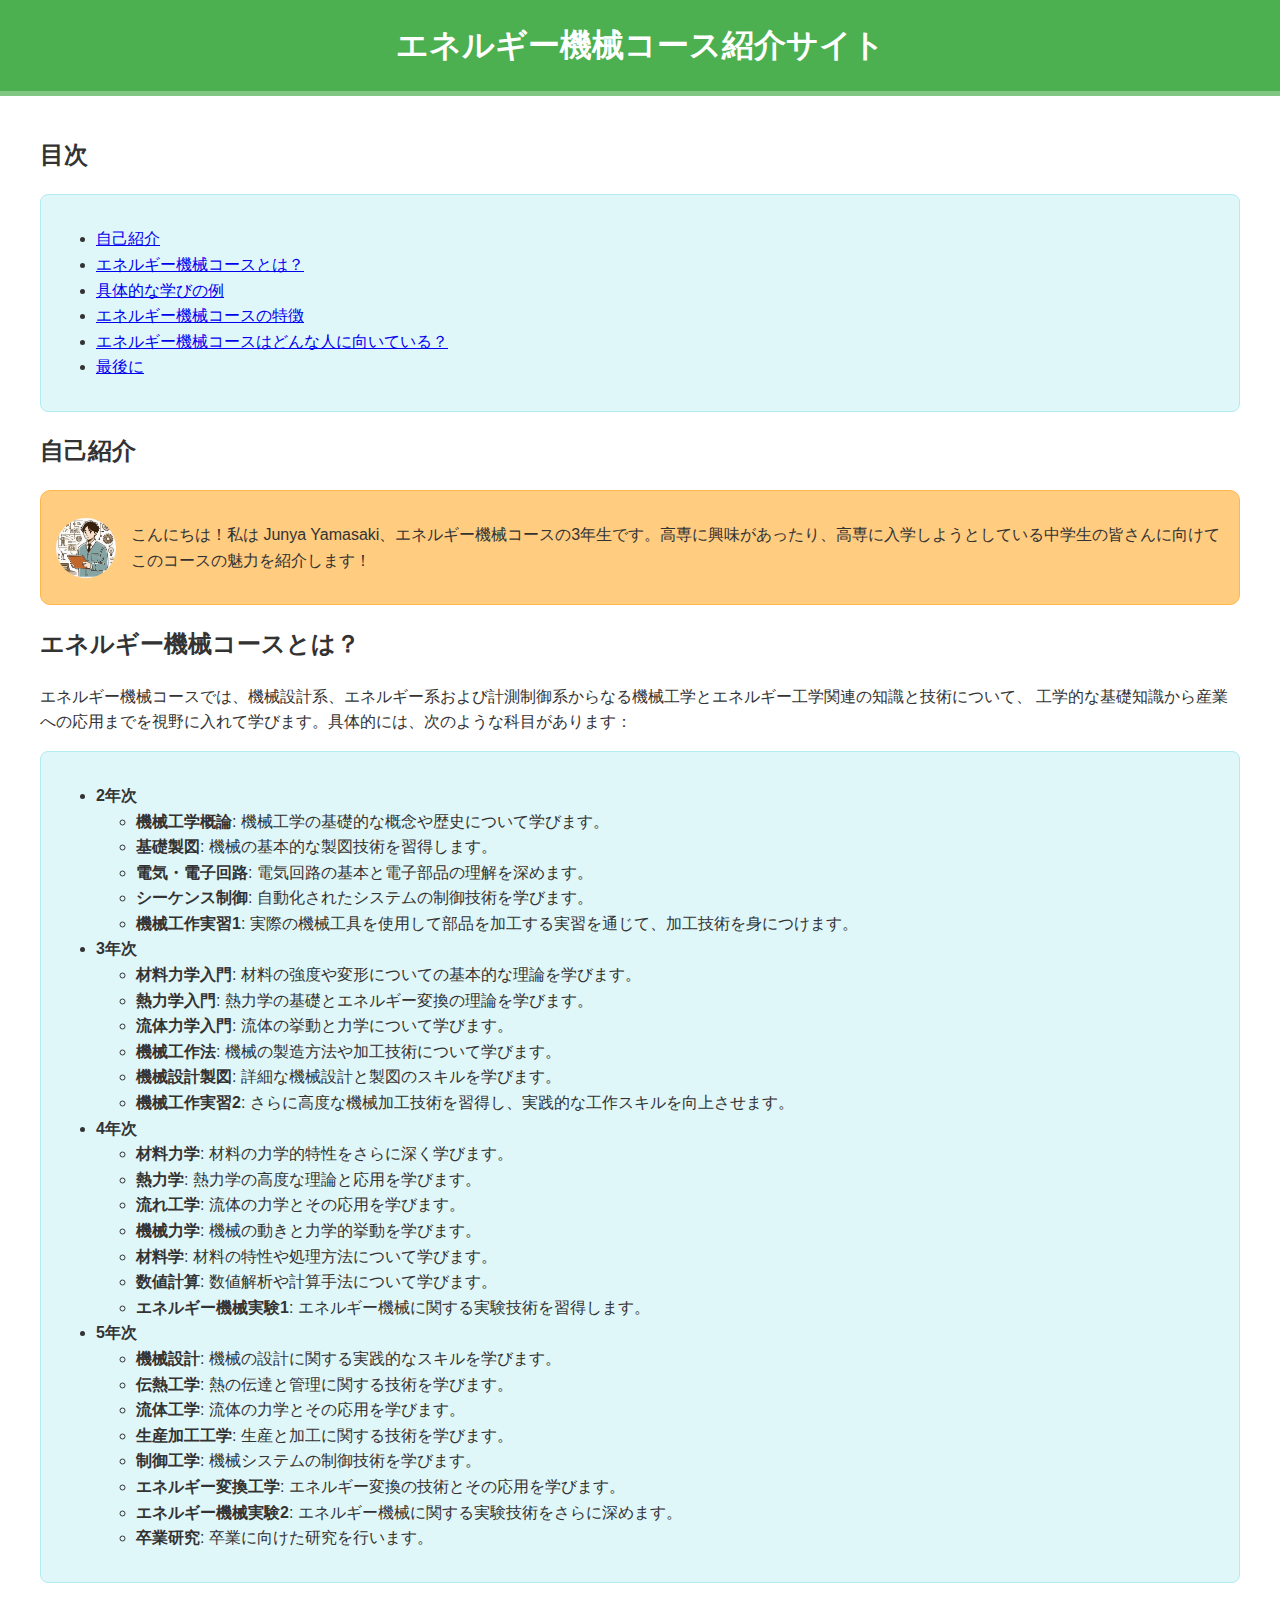
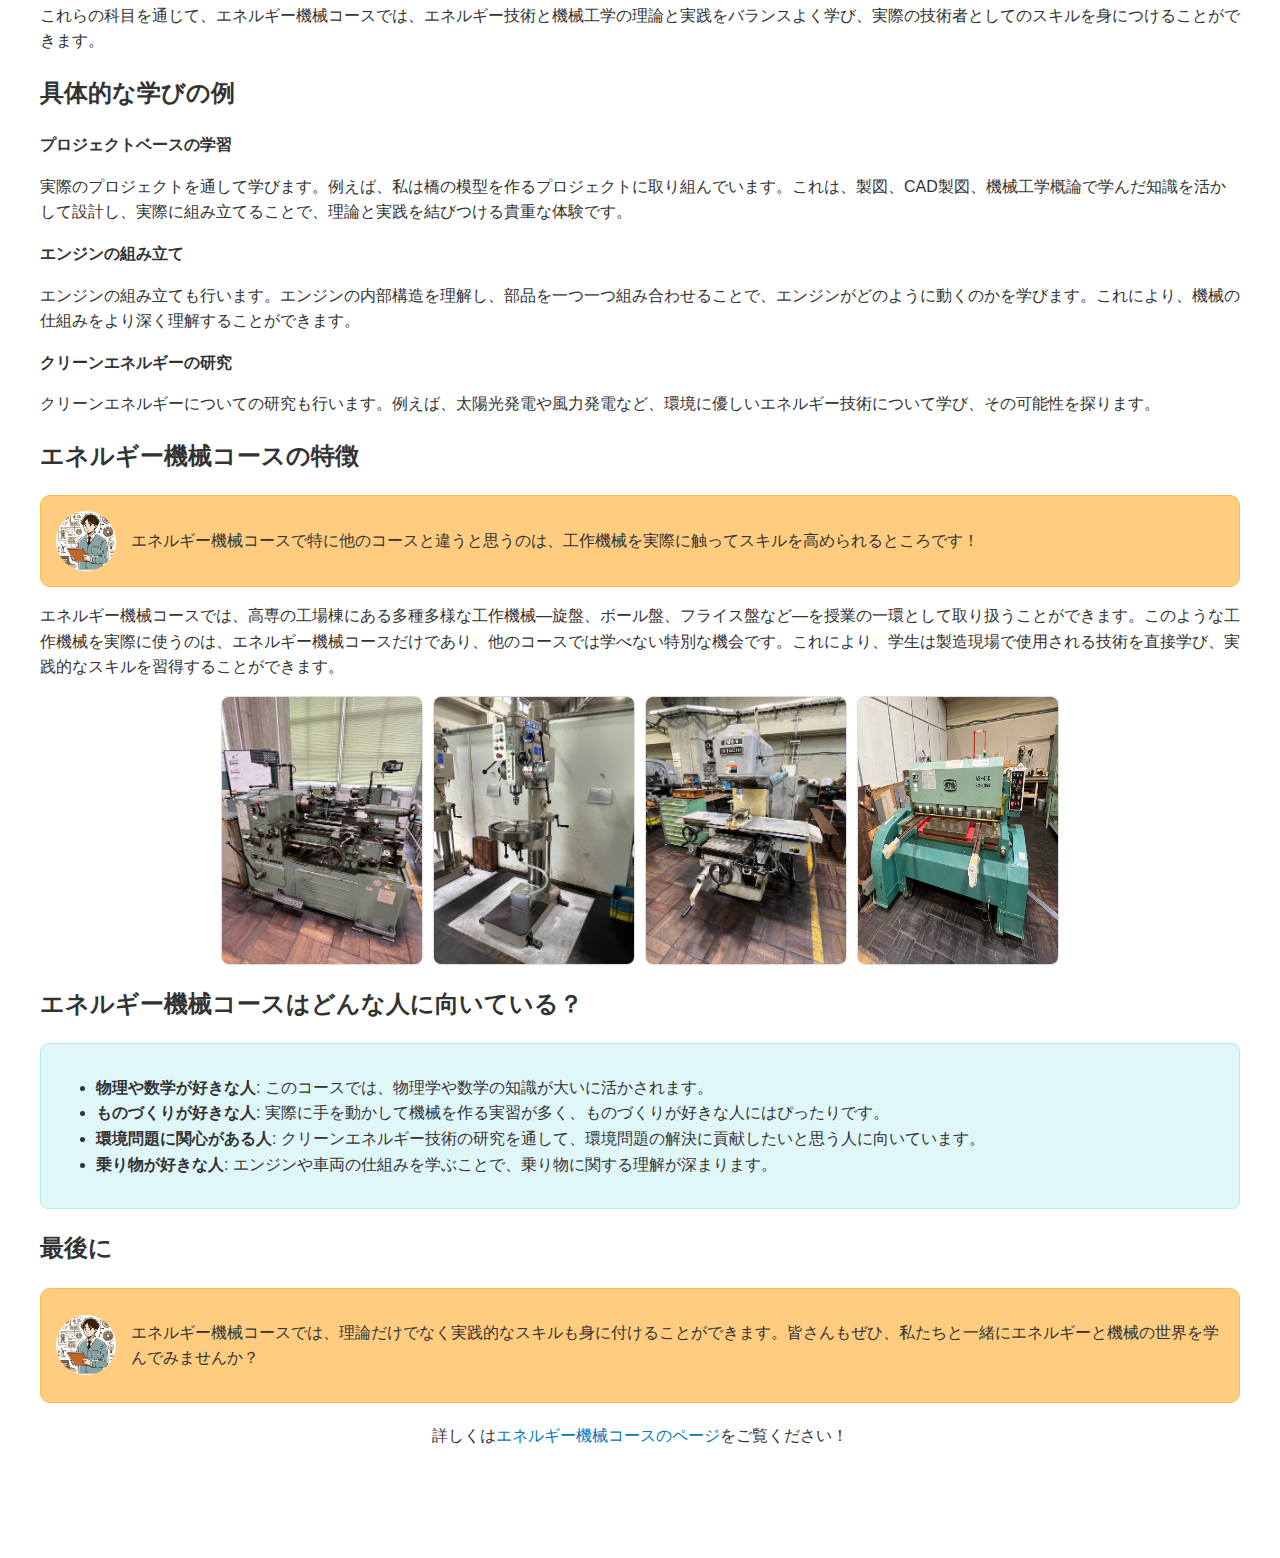
<file: index.html>
<!DOCTYPE html>
<html lang="ja">
<head>
    <meta charset="UTF-8">
    <meta name="viewport" content="width=device-width, initial-scale=1.0">
    <title>エネルギー機械コース紹介</title>
    <link rel="stylesheet" href="main.css">
</head>
<body>
    <header>
        <h1>エネルギー機械コース紹介サイト</h1>
    </header>
    <div class="content">
        <div class="toc">
            <h2>目次</h2>
            <div class="blue-box">
                <ul>
                    <li><a href="#intro">自己紹介</a></li>
                    <li><a href="#course-overview">エネルギー機械コースとは？</a></li>
                    <li><a href="#learning-examples">具体的な学びの例</a></li>
                    <li><a href="#course-features">エネルギー機械コースの特徴</a></li>
                    <li><a href="#suitable-students">エネルギー機械コースはどんな人に向いている？</a></li>
                    <li><a href="#conclusion">最後に</a></li>
                </ul>
            </div>
        </div>
        <div id="intro" class="section">
            <h2>自己紹介</h2>
            <div class="speech-bubble">
                <img src="3M-32_2C.jpg" alt="Junya's icon" class="icon">
                <p>こんにちは！私は Junya Yamasaki、エネルギー機械コースの3年生です。高専に興味があったり、高専に入学しようとしている中学生の皆さんに向けてこのコースの魅力を紹介します！</p>
            </div>
        </div>
        <div id="course-overview" class="section">
            <h2>エネルギー機械コースとは？</h2>
            <p>エネルギー機械コースでは、機械設計系、エネルギー系および計測制御系からなる機械工学とエネルギー工学関連の知識と技術について、
工学的な基礎知識から産業への応用までを視野に入れて学びます。具体的には、次のような科目があります：</p>
            <div class="blue-box">
                <ul>
                    <li><strong>2年次</strong>
                        <ul>
                            <li><strong>機械工学概論</strong>: 機械工学の基礎的な概念や歴史について学びます。</li>
                            <li><strong>基礎製図</strong>: 機械の基本的な製図技術を習得します。</li>
                            <li><strong>電気・電子回路</strong>: 電気回路の基本と電子部品の理解を深めます。</li>
                            <li><strong>シーケンス制御</strong>: 自動化されたシステムの制御技術を学びます。</li>
                            <li><strong>機械工作実習1</strong>: 実際の機械工具を使用して部品を加工する実習を通じて、加工技術を身につけます。</li>
                        </ul>
                    </li>
                    <li><strong>3年次</strong>
                        <ul>
                            <li><strong>材料力学入門</strong>: 材料の強度や変形についての基本的な理論を学びます。</li>
                            <li><strong>熱力学入門</strong>: 熱力学の基礎とエネルギー変換の理論を学びます。</li>
                            <li><strong>流体力学入門</strong>: 流体の挙動と力学について学びます。</li>
                            <li><strong>機械工作法</strong>: 機械の製造方法や加工技術について学びます。</li>
                            <li><strong>機械設計製図</strong>: 詳細な機械設計と製図のスキルを学びます。</li>
                            <li><strong>機械工作実習2</strong>: さらに高度な機械加工技術を習得し、実践的な工作スキルを向上させます。</li>
                        </ul>
                    </li>
                    <li><strong>4年次</strong>
                        <ul>
                            <li><strong>材料力学</strong>: 材料の力学的特性をさらに深く学びます。</li>
                            <li><strong>熱力学</strong>: 熱力学の高度な理論と応用を学びます。</li>
                            <li><strong>流れ工学</strong>: 流体の力学とその応用を学びます。</li>
                            <li><strong>機械力学</strong>: 機械の動きと力学的挙動を学びます。</li>
                            <li><strong>材料学</strong>: 材料の特性や処理方法について学びます。</li>
                            <li><strong>数値計算</strong>: 数値解析や計算手法について学びます。</li>
                            <li><strong>エネルギー機械実験1</strong>: エネルギー機械に関する実験技術を習得します。</li>
                        </ul>
                    </li>
                    <li><strong>5年次</strong>
                        <ul>
                            <li><strong>機械設計</strong>: 機械の設計に関する実践的なスキルを学びます。</li>
                            <li><strong>伝熱工学</strong>: 熱の伝達と管理に関する技術を学びます。</li>
                            <li><strong>流体工学</strong>: 流体の力学とその応用を学びます。</li>
                            <li><strong>生産加工工学</strong>: 生産と加工に関する技術を学びます。</li>
                            <li><strong>制御工学</strong>: 機械システムの制御技術を学びます。</li>
                            <li><strong>エネルギー変換工学</strong>: エネルギー変換の技術とその応用を学びます。</li>
                            <li><strong>エネルギー機械実験2</strong>: エネルギー機械に関する実験技術をさらに深めます。</li>
                            <li><strong>卒業研究</strong>: 卒業に向けた研究を行います。</li>
                        </ul>
                    </li>
                </ul>
            </div>
            <p>これらの科目を通じて、エネルギー機械コースでは、エネルギー技術と機械工学の理論と実践をバランスよく学び、実際の技術者としてのスキルを身につけることができます。</p>
        </div>
        <div id="learning-examples" class="section">
            <h2>具体的な学びの例</h2>
            <p><strong>プロジェクトベースの学習</strong></p>
            <p>実際のプロジェクトを通して学びます。例えば、私は橋の模型を作るプロジェクトに取り組んでいます。これは、製図、CAD製図、機械工学概論で学んだ知識を活かして設計し、実際に組み立てることで、理論と実践を結びつける貴重な体験です。</p>
            <p><strong>エンジンの組み立て</strong></p>
            <p>エンジンの組み立ても行います。エンジンの内部構造を理解し、部品を一つ一つ組み合わせることで、エンジンがどのように動くのかを学びます。これにより、機械の仕組みをより深く理解することができます。</p>
            <p><strong>クリーンエネルギーの研究</strong></p>
            <p>クリーンエネルギーについての研究も行います。例えば、太陽光発電や風力発電など、環境に優しいエネルギー技術について学び、その可能性を探ります。</p>
        </div>
        <div id="course-features" class="section">
            <h2>エネルギー機械コースの特徴</h2>
            <div class="speech-bubble">
                <img src="3M-32_2C.jpg" alt="Junya's icon" class="icon">
                <p>エネルギー機械コースで特に他のコースと違うと思うのは、工作機械を実際に触ってスキルを高められるところです！</p>
            </div>
            <p>エネルギー機械コースでは、高専の工場棟にある多種多様な工作機械—旋盤、ボール盤、フライス盤など—を授業の一環として取り扱うことができます。このような工作機械を実際に使うのは、エネルギー機械コースだけであり、他のコースでは学べない特別な機会です。これにより、学生は製造現場で使用される技術を直接学び、実践的なスキルを習得することができます。</p>
            <div class="photo-gallery">
                <img src="S__21389329_0.jpg" alt="工作機械1" class="machine-photo">
                <img src="S__21389333_0.jpg" alt="工作機械2" class="machine-photo">
                <img src="S__21389336_0.jpg" alt="工作機械3" class="machine-photo">
                <img src="S__21389335_0.jpg" alt="工作機械1" class="machine-photo">
            </div>
        </div>
        <div id="suitable-students" class="section">
            <h2>エネルギー機械コースはどんな人に向いている？</h2>
            <div class="blue-box">
                <ul>
                    <li><strong>物理や数学が好きな人</strong>: このコースでは、物理学や数学の知識が大いに活かされます。</li>
                    <li><strong>ものづくりが好きな人</strong>: 実際に手を動かして機械を作る実習が多く、ものづくりが好きな人にはぴったりです。</li>
                    <li><strong>環境問題に関心がある人</strong>: クリーンエネルギー技術の研究を通して、環境問題の解決に貢献したいと思う人に向いています。</li>
                    <li><strong>乗り物が好きな人</strong>: エンジンや車両の仕組みを学ぶことで、乗り物に関する理解が深まります。</li>
                </ul>
            </div>
        </div>
        <div id="conclusion" class="section">
            <h2>最後に</h2>
            <div class="speech-bubble">
                <img src="3M-32_2C.jpg" alt="Junya's icon" class="icon">
            <p>エネルギー機械コースでは、理論だけでなく実践的なスキルも身に付けることができます。皆さんもぜひ、私たちと一緒にエネルギーと機械の世界を学んでみませんか？</p>
        </div>
        <div class="centered-note">
            <p>詳しくは<a href="https://www.ct.omu.ac.jp/ene-mecha/lecture/index.html" class="link">エネルギー機械コースのページ</a>をご覧ください！</p>
        </div>
    </div>
</body>
</html>
</file>
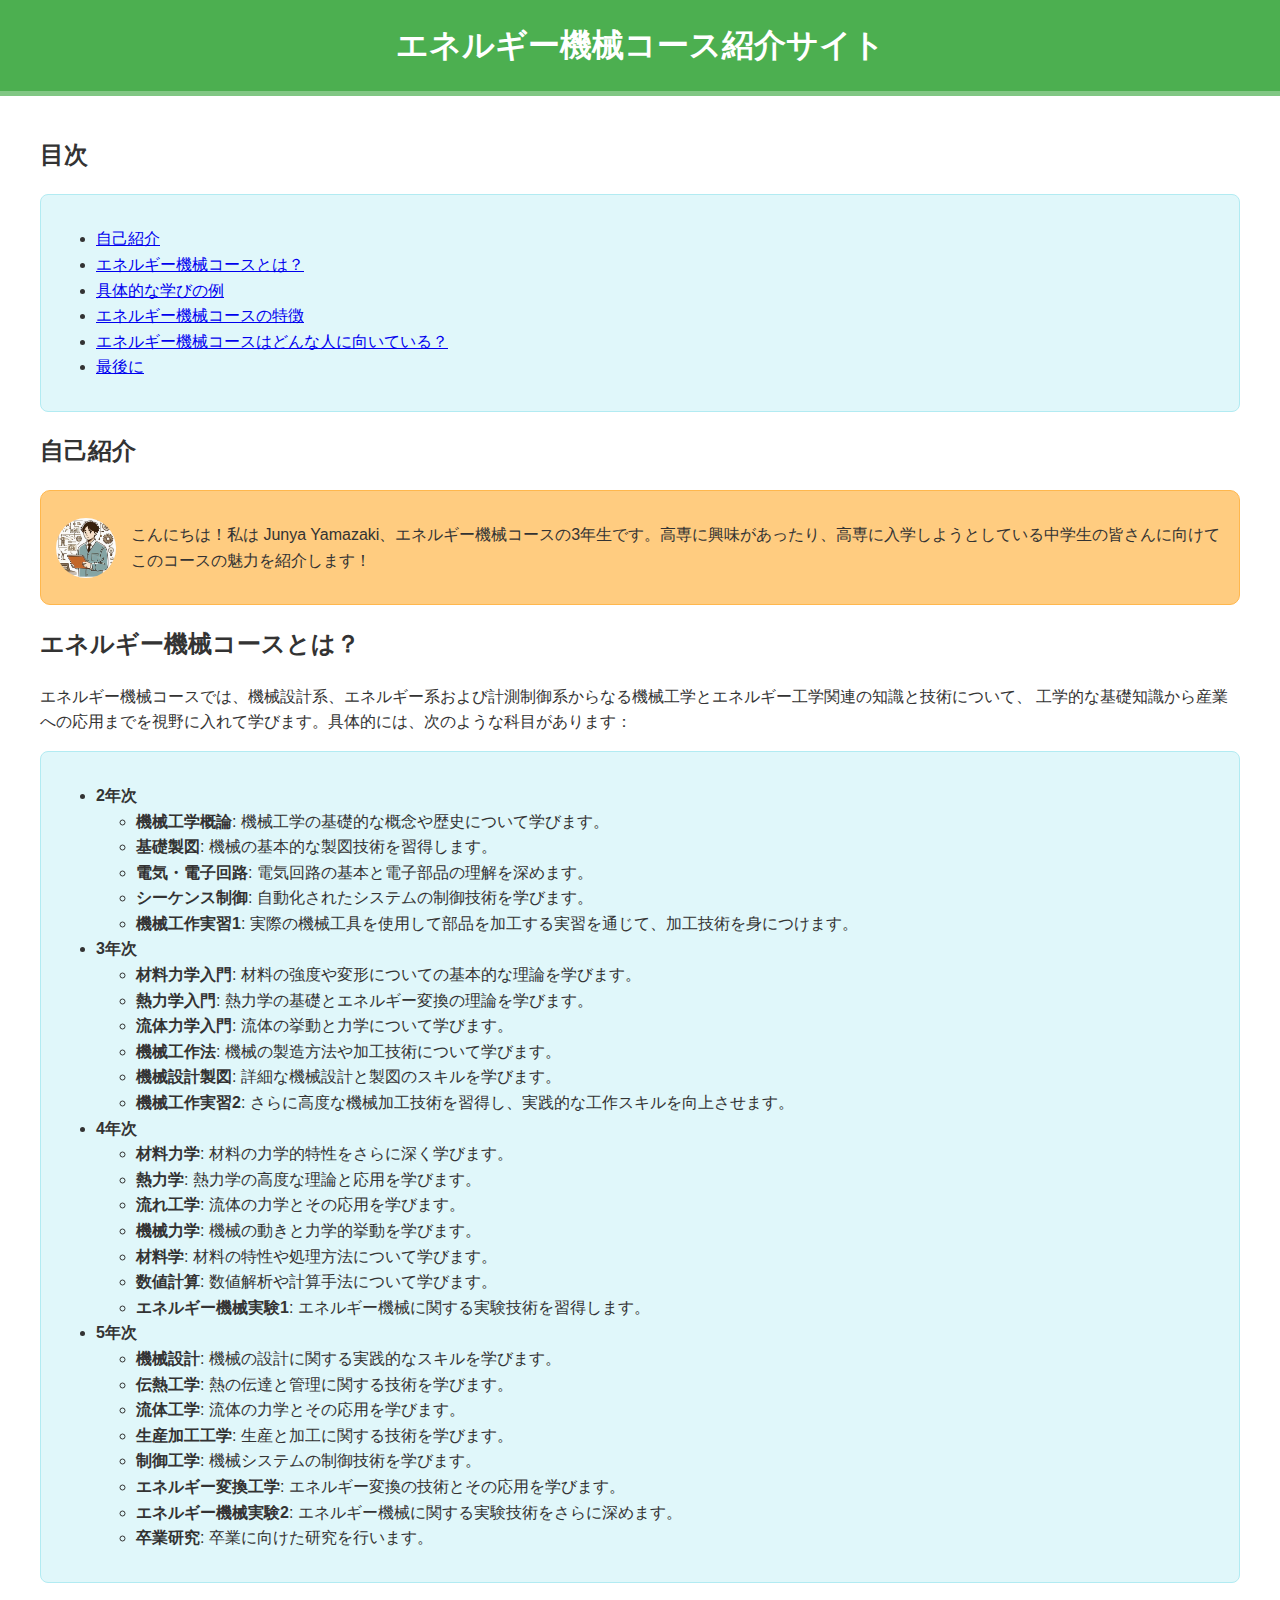
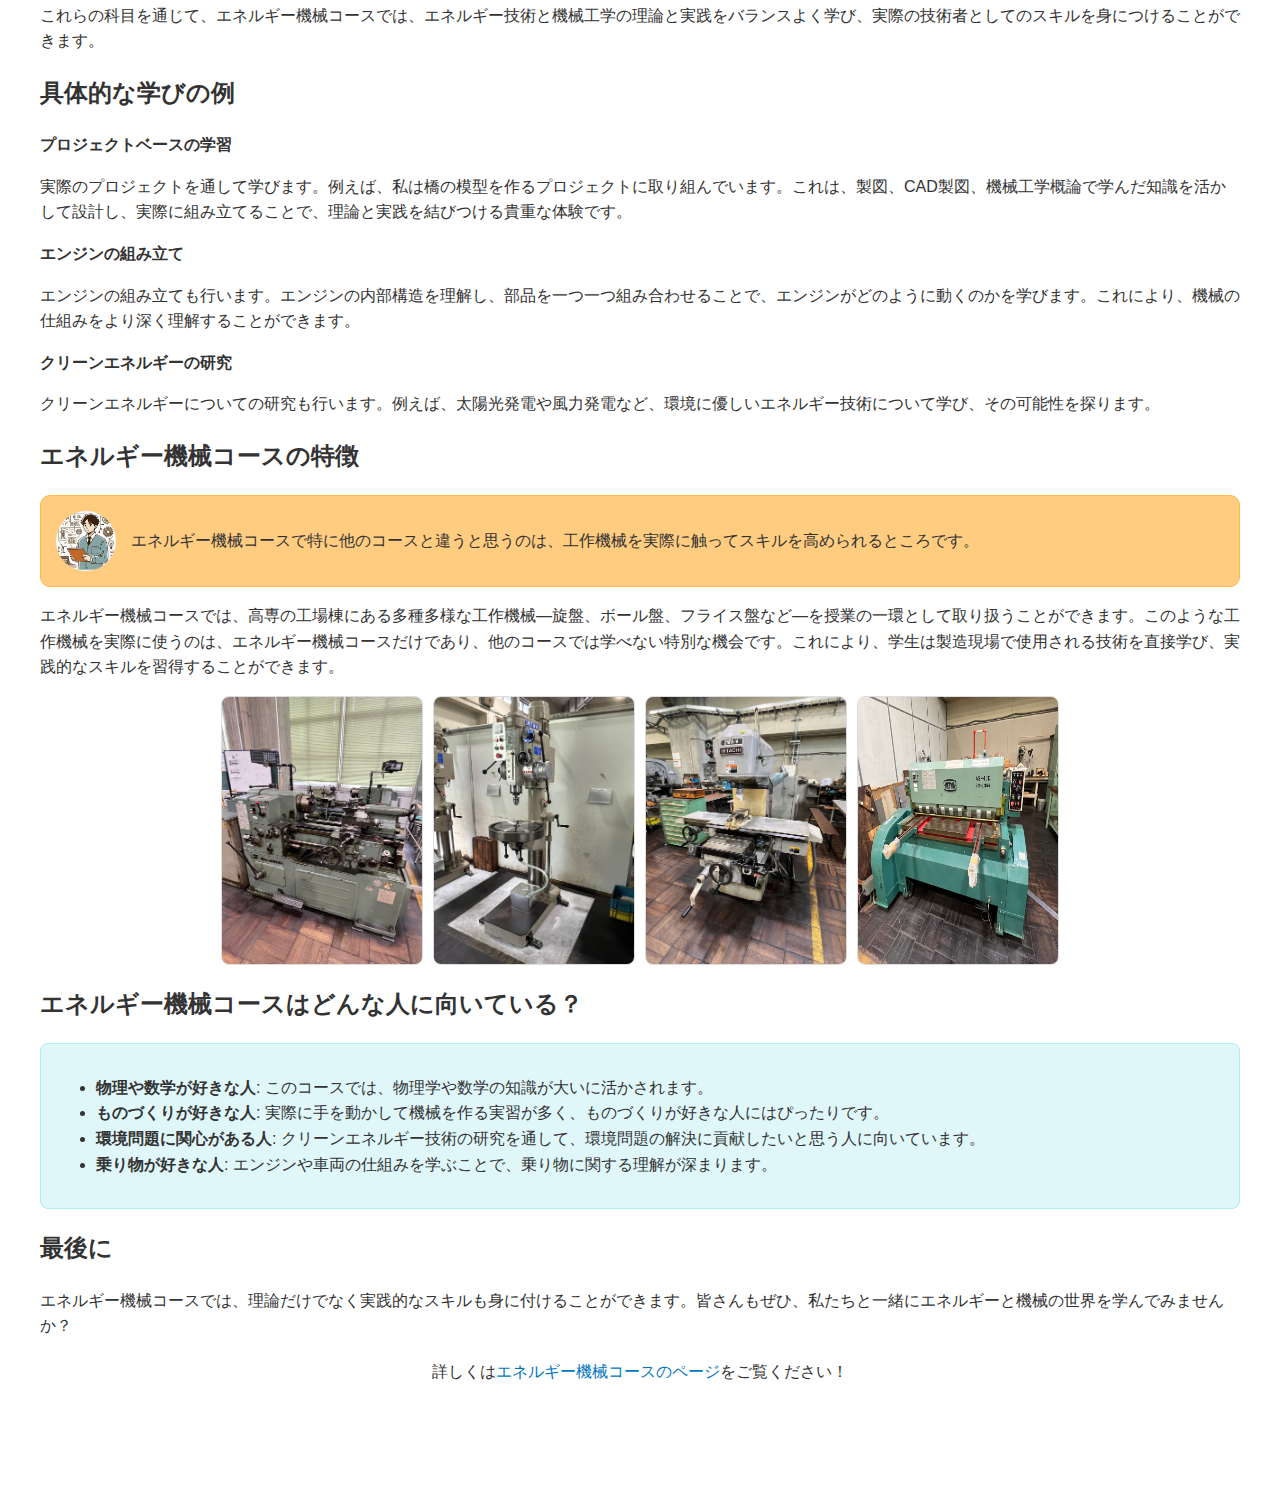
<file: ブログ.html>
<!DOCTYPE html>
<html lang="ja">
<head>
    <meta charset="UTF-8">
    <meta name="viewport" content="width=device-width, initial-scale=1.0">
    <title>エネルギー機械コース紹介</title>
    <link rel="stylesheet" href="styles.css">
</head>
<body>
    <header>
        <h1>エネルギー機械コース紹介サイト</h1>
    </header>
    <div class="content">
        <div class="toc">
            <h2>目次</h2>
            <div class="blue-box">
                <ul>
                    <li><a href="#intro">自己紹介</a></li>
                    <li><a href="#course-overview">エネルギー機械コースとは？</a></li>
                    <li><a href="#learning-examples">具体的な学びの例</a></li>
                    <li><a href="#course-features">エネルギー機械コースの特徴</a></li>
                    <li><a href="#suitable-students">エネルギー機械コースはどんな人に向いている？</a></li>
                    <li><a href="#conclusion">最後に</a></li>
                </ul>
            </div>
        </div>
        <div id="intro" class="section">
            <h2>自己紹介</h2>
            <div class="speech-bubble">
                <img src="3M-32_2C.jpg" alt="Junya's icon" class="icon">
                <p>こんにちは！私は Junya Yamazaki、エネルギー機械コースの3年生です。高専に興味があったり、高専に入学しようとしている中学生の皆さんに向けてこのコースの魅力を紹介します！</p>
            </div>
        </div>
        <div id="course-overview" class="section">
            <h2>エネルギー機械コースとは？</h2>
            <p>エネルギー機械コースでは、機械設計系、エネルギー系および計測制御系からなる機械工学とエネルギー工学関連の知識と技術について、
工学的な基礎知識から産業への応用までを視野に入れて学びます。具体的には、次のような科目があります：</p>
            <div class="blue-box">
                <ul>
                    <li><strong>2年次</strong>
                        <ul>
                            <li><strong>機械工学概論</strong>: 機械工学の基礎的な概念や歴史について学びます。</li>
                            <li><strong>基礎製図</strong>: 機械の基本的な製図技術を習得します。</li>
                            <li><strong>電気・電子回路</strong>: 電気回路の基本と電子部品の理解を深めます。</li>
                            <li><strong>シーケンス制御</strong>: 自動化されたシステムの制御技術を学びます。</li>
                            <li><strong>機械工作実習1</strong>: 実際の機械工具を使用して部品を加工する実習を通じて、加工技術を身につけます。</li>
                        </ul>
                    </li>
                    <li><strong>3年次</strong>
                        <ul>
                            <li><strong>材料力学入門</strong>: 材料の強度や変形についての基本的な理論を学びます。</li>
                            <li><strong>熱力学入門</strong>: 熱力学の基礎とエネルギー変換の理論を学びます。</li>
                            <li><strong>流体力学入門</strong>: 流体の挙動と力学について学びます。</li>
                            <li><strong>機械工作法</strong>: 機械の製造方法や加工技術について学びます。</li>
                            <li><strong>機械設計製図</strong>: 詳細な機械設計と製図のスキルを学びます。</li>
                            <li><strong>機械工作実習2</strong>: さらに高度な機械加工技術を習得し、実践的な工作スキルを向上させます。</li>
                        </ul>
                    </li>
                    <li><strong>4年次</strong>
                        <ul>
                            <li><strong>材料力学</strong>: 材料の力学的特性をさらに深く学びます。</li>
                            <li><strong>熱力学</strong>: 熱力学の高度な理論と応用を学びます。</li>
                            <li><strong>流れ工学</strong>: 流体の力学とその応用を学びます。</li>
                            <li><strong>機械力学</strong>: 機械の動きと力学的挙動を学びます。</li>
                            <li><strong>材料学</strong>: 材料の特性や処理方法について学びます。</li>
                            <li><strong>数値計算</strong>: 数値解析や計算手法について学びます。</li>
                            <li><strong>エネルギー機械実験1</strong>: エネルギー機械に関する実験技術を習得します。</li>
                        </ul>
                    </li>
                    <li><strong>5年次</strong>
                        <ul>
                            <li><strong>機械設計</strong>: 機械の設計に関する実践的なスキルを学びます。</li>
                            <li><strong>伝熱工学</strong>: 熱の伝達と管理に関する技術を学びます。</li>
                            <li><strong>流体工学</strong>: 流体の力学とその応用を学びます。</li>
                            <li><strong>生産加工工学</strong>: 生産と加工に関する技術を学びます。</li>
                            <li><strong>制御工学</strong>: 機械システムの制御技術を学びます。</li>
                            <li><strong>エネルギー変換工学</strong>: エネルギー変換の技術とその応用を学びます。</li>
                            <li><strong>エネルギー機械実験2</strong>: エネルギー機械に関する実験技術をさらに深めます。</li>
                            <li><strong>卒業研究</strong>: 卒業に向けた研究を行います。</li>
                        </ul>
                    </li>
                </ul>
            </div>
            <p>これらの科目を通じて、エネルギー機械コースでは、エネルギー技術と機械工学の理論と実践をバランスよく学び、実際の技術者としてのスキルを身につけることができます。</p>
        </div>
        <div id="learning-examples" class="section">
            <h2>具体的な学びの例</h2>
            <p><strong>プロジェクトベースの学習</strong></p>
            <p>実際のプロジェクトを通して学びます。例えば、私は橋の模型を作るプロジェクトに取り組んでいます。これは、製図、CAD製図、機械工学概論で学んだ知識を活かして設計し、実際に組み立てることで、理論と実践を結びつける貴重な体験です。</p>
            <p><strong>エンジンの組み立て</strong></p>
            <p>エンジンの組み立ても行います。エンジンの内部構造を理解し、部品を一つ一つ組み合わせることで、エンジンがどのように動くのかを学びます。これにより、機械の仕組みをより深く理解することができます。</p>
            <p><strong>クリーンエネルギーの研究</strong></p>
            <p>クリーンエネルギーについての研究も行います。例えば、太陽光発電や風力発電など、環境に優しいエネルギー技術について学び、その可能性を探ります。</p>
        </div>
        <div id="course-features" class="section">
            <h2>エネルギー機械コースの特徴</h2>
            <div class="speech-bubble">
                <img src="3M-32_2C.jpg" alt="Junya's icon" class="icon">
                <p>エネルギー機械コースで特に他のコースと違うと思うのは、工作機械を実際に触ってスキルを高められるところです。</p>
            </div>
            <p>エネルギー機械コースでは、高専の工場棟にある多種多様な工作機械—旋盤、ボール盤、フライス盤など—を授業の一環として取り扱うことができます。このような工作機械を実際に使うのは、エネルギー機械コースだけであり、他のコースでは学べない特別な機会です。これにより、学生は製造現場で使用される技術を直接学び、実践的なスキルを習得することができます。</p>
            <div class="photo-gallery">
                <img src="S__21389329_0.jpg" alt="工作機械1" class="machine-photo">
                <img src="S__21389333_0.jpg" alt="工作機械2" class="machine-photo">
                <img src="S__21389336_0.jpg" alt="工作機械3" class="machine-photo">
                <img src="S__21389335_0.jpg" alt="工作機械1" class="machine-photo">
            </div>
        </div>
        <div id="suitable-students" class="section">
            <h2>エネルギー機械コースはどんな人に向いている？</h2>
            <div class="blue-box">
                <ul>
                    <li><strong>物理や数学が好きな人</strong>: このコースでは、物理学や数学の知識が大いに活かされます。</li>
                    <li><strong>ものづくりが好きな人</strong>: 実際に手を動かして機械を作る実習が多く、ものづくりが好きな人にはぴったりです。</li>
                    <li><strong>環境問題に関心がある人</strong>: クリーンエネルギー技術の研究を通して、環境問題の解決に貢献したいと思う人に向いています。</li>
                    <li><strong>乗り物が好きな人</strong>: エンジンや車両の仕組みを学ぶことで、乗り物に関する理解が深まります。</li>
                </ul>
            </div>
        </div>
        <div id="conclusion" class="section">
            <h2>最後に</h2>
            <p>エネルギー機械コースでは、理論だけでなく実践的なスキルも身に付けることができます。皆さんもぜひ、私たちと一緒にエネルギーと機械の世界を学んでみませんか？</p>
        </div>
        <div class="centered-note">
            <p>詳しくは<a href="https://www.ct.omu.ac.jp/ene-mecha/lecture/index.html" class="link">エネルギー機械コースのページ</a>をご覧ください！</p>
        </div>
    </div>
</body>
</html>
</file>
<file: main.css>
/* 基本スタイル */
body {
    font-family: Arial, sans-serif;
    line-height: 1.6;
    margin: 0;
    padding: 0;
    color: #333;
    padding-bottom: 50px; /* フッターの高さ分だけ下にスペースを確保 */
}

header {
    background-color: #4caf50; /* 黄緑色 */
    color: #fff; /* 白色 */
    text-align: center;
    padding: 20px 0;
    border-bottom: 5px solid #81c784; /* 明るい黄緑色の枠線 */
}

header h1 {
    margin: 0;
    color: #fff; /* 白色 */
}

.content {
    padding: 20px;
    max-width: 1200px;
    margin: 0 auto;
}

.photo-gallery {
    display: flex;
    flex-wrap: wrap;
    justify-content: center;
    gap: 10px;
}

.photo-gallery img {
    max-width: 200px;
    height: auto;
    border: 1px solid #ddd;
    border-radius: 8px;
}

.blue-box {
    background-color: #e0f7fa; /* 水色 */
    border: 1px solid #b2ebf2; /* 明るい水色 */
    padding: 15px;
    border-radius: 8px;
    margin-bottom: 20px;
}

.speech-bubble {
    display: flex;
    align-items: center;
    background: #ffcc80; /* オレンジ色 */
    border: 1px solid #ffb74d;
    border-radius: 10px;
    padding: 15px;
    margin: 10px 0;
    max-width: 100%;
}

.speech-bubble::after {
    display: none; /* 吹き出しの三角形を非表示にする */
}

.icon {
    width: 60px;
    height: 60px;
    border-radius: 50%;
    margin-right: 15px; /* テキストとアイコンの間隔 */
}

.content, .section {
    margin-bottom: 20px;
}

.link {
    color: #0277bd; /* 青色 */
    text-decoration: none;
}

.link:hover {
    text-decoration: underline;
}

.centered-note {
    text-align: center;
    margin: 20px 0;
}

/* スマートフォン向け */
@media (max-width: 768px) {
    .content {
        padding: 10px;
    }
    
    .photo-gallery {
        flex-direction: column;
        align-items: center;
    }

    .photo-gallery img {
        max-width: 100%;
        height: auto;
    }
    
    .blue-box {
        padding: 10px;
    }
    
    .speech-bubble {
        flex-direction: column;
        align-items: flex-start;
        padding: 10px;
    }

    .icon {
        width: 50px;
        height: 50px;
        margin-right: 0;
        margin-bottom: 10px; /* アイコンとテキストの間隔 */
    }
}

/* タブレット向け */
@media (min-width: 769px) and (max-width: 1024px) {
    .content {
        padding: 15px;
    }
    
    .photo-gallery img {
        max-width: 150px;
    }
    
    .speech-bubble {
        padding: 12px;
    }

    .icon {
        width: 55px;
        height: 55px;
    }
}
</file>
<file: styles.css>
/* 基本スタイル */
body {
    font-family: Arial, sans-serif;
    line-height: 1.6;
    margin: 0;
    padding: 0;
    color: #333;
    padding-bottom: 50px; /* フッターの高さ分だけ下にスペースを確保 */
}

header {
    background-color: #4caf50; /* 黄緑色 */
    color: #fff; /* 白色 */
    text-align: center;
    padding: 20px 0;
    border-bottom: 5px solid #81c784; /* 明るい黄緑色の枠線 */
}

header h1 {
    margin: 0;
    color: #fff; /* 白色 */
}

.content {
    padding: 20px;
    max-width: 1200px;
    margin: 0 auto;
}

.photo-gallery {
    display: flex;
    flex-wrap: wrap;
    justify-content: center;
    gap: 10px;
}

.photo-gallery img {
    max-width: 200px;
    height: auto;
    border: 1px solid #ddd;
    border-radius: 8px;
}

.blue-box {
    background-color: #e0f7fa; /* 水色 */
    border: 1px solid #b2ebf2; /* 明るい水色 */
    padding: 15px;
    border-radius: 8px;
    margin-bottom: 20px;
}

.speech-bubble {
    display: flex;
    align-items: center;
    background: #ffcc80; /* オレンジ色 */
    border: 1px solid #ffb74d;
    border-radius: 10px;
    padding: 15px;
    margin: 10px 0;
    max-width: 100%;
}

.speech-bubble::after {
    display: none; /* 吹き出しの三角形を非表示にする */
}

.icon {
    width: 60px;
    height: 60px;
    border-radius: 50%;
    margin-right: 15px; /* テキストとアイコンの間隔 */
}

.content, .section {
    margin-bottom: 20px;
}

.link {
    color: #0277bd; /* 青色 */
    text-decoration: none;
}

.link:hover {
    text-decoration: underline;
}

.centered-note {
    text-align: center;
    margin: 20px 0;
}

/* スマートフォン向け */
@media (max-width: 768px) {
    .content {
        padding: 10px;
    }
    
    .photo-gallery {
        flex-direction: column;
        align-items: center;
    }

    .photo-gallery img {
        max-width: 100%;
        height: auto;
    }
    
    .blue-box {
        padding: 10px;
    }
    
    .speech-bubble {
        flex-direction: column;
        align-items: flex-start;
        padding: 10px;
    }

    .icon {
        width: 50px;
        height: 50px;
        margin-right: 0;
        margin-bottom: 10px; /* アイコンとテキストの間隔 */
    }
}

/* タブレット向け */
@media (min-width: 769px) and (max-width: 1024px) {
    .content {
        padding: 15px;
    }
    
    .photo-gallery img {
        max-width: 150px;
    }
    
    .speech-bubble {
        padding: 12px;
    }

    .icon {
        width: 55px;
        height: 55px;
    }
}
</file>
